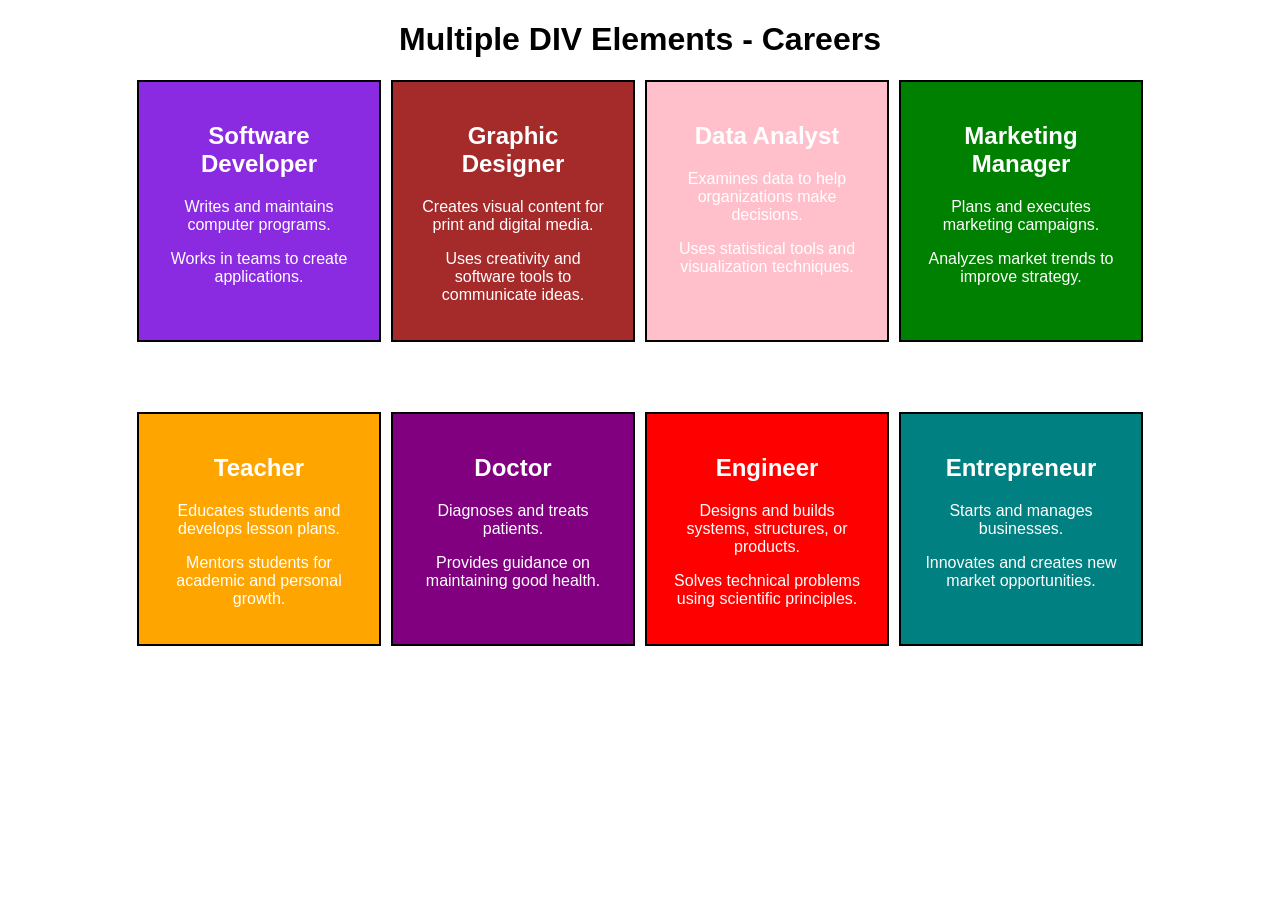
<file: index.html>
<!DOCTYPE HTML>
<html>
<head>
  <title>Multiple DIV Elements - Careers</title>
  <style>
    body {
      font-family: Arial, sans-serif;
      text-align: center;
      margin: 20px;
    }

    .frp {
      display: flex;
      gap: 10px;
      margin-bottom: 30px;
      justify-content: center;
      flex-wrap: wrap;
    }

    .container {
      display: flex;
      flex-direction: column;
      align-items: center;
      margin-bottom: 40px;
    }

    .career {
      color: white;
      padding: 20px;
      border: 2px solid black;
      width: 200px;
      text-align: center;
    }
  </style>
</head>
<body>

<h1>Multiple DIV Elements - Careers</h1>

<div class="container">
  <div class="frp">
    <div class="career" style="background-color:blueviolet;">
      <h2>Software Developer</h2>
      <p>Writes and maintains computer programs.</p>
      <p>Works in teams to create applications.</p>
    </div>
    <div class="career" style="background-color:brown;">
      <h2>Graphic Designer</h2>
      <p>Creates visual content for print and digital media.</p>
      <p>Uses creativity and software tools to communicate ideas.</p>
    </div>
    <div class="career" style="background-color:pink;">
      <h2>Data Analyst</h2>
      <p>Examines data to help organizations make decisions.</p>
      <p>Uses statistical tools and visualization techniques.</p>
    </div>
    <div class="career" style="background-color:green;">
      <h2>Marketing Manager</h2>
      <p>Plans and executes marketing campaigns.</p>
      <p>Analyzes market trends to improve strategy.</p>
    </div>
  </div>
</div>

<div class="container">
  <div class="frp">
    <div class="career" style="background-color:orange;">
      <h2>Teacher</h2>
      <p>Educates students and develops lesson plans.</p>
      <p>Mentors students for academic and personal growth.</p>
    </div>
    <div class="career" style="background-color:purple;">
      <h2>Doctor</h2>
      <p>Diagnoses and treats patients.</p>
      <p>Provides guidance on maintaining good health.</p>
    </div>
    <div class="career" style="background-color:red;">
      <h2>Engineer</h2>
      <p>Designs and builds systems, structures, or products.</p>
      <p>Solves technical problems using scientific principles.</p>
    </div>
    <div class="career" style="background-color:teal;">
      <h2>Entrepreneur</h2>
      <p>Starts and manages businesses.</p>
      <p>Innovates and creates new market opportunities.</p>
    </div>
  </div>
</div>
</body>
</html>
</file>
